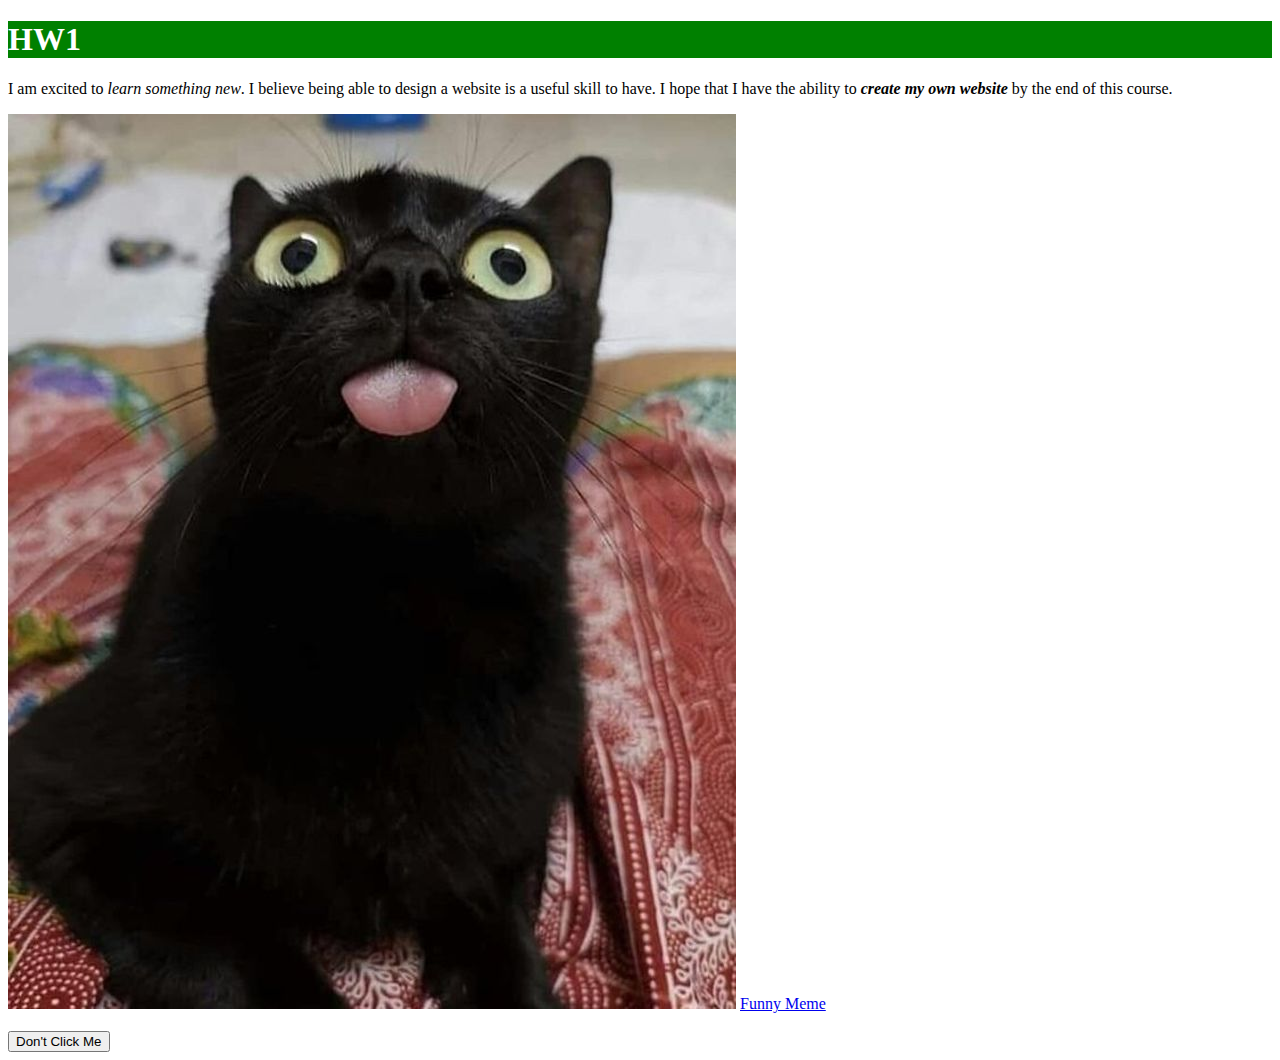
<file: homework-1-katieas/index.html>
<!--
    Katie Stevens
    CPSC 314 Web Development
    HW 1
    9/15/2021
-->

<!DOCTYPE html>
<html lang="en">
    <style>
        h1 {
            background-color: green;
            color: white;
        }
    </style>

    <head>
        <title>Katie Stevens CPSC 314 Web Development</title>
    </head>

    <body>
        <h1 id="Colorable">HW1</h1>
        <p>I am excited to <em>learn something new</em>. I believe being able to design a website is
            a useful skill to have. I hope that I have the ability to <strong><em>create my own website</em></strong> 
            by the end of this course.
        </p>

        <img src="cat.jpg" alt="cat">
        <a href="https://www.google.com/search?q=funny+cat&sxsrf=AOaemvIbEhyK4B-m1OTLOdINS0X5hmwmqA:1631422675072&tbm=isch&source=iu&ictx=1&fir=LWtv8rFdQ8CxBM%252CLyXHOms6bprsvM%252C_&vet=1&usg=AI4_-kQpFEN9r19S5UGfEvnvP6pJSFirtw&sa=X&ved=2ahUKEwizmJqI0_jyAhVmHjQIHcRbAQcQ9QF6BAgMEAE&biw=854&bih=815&dpr=2.25#imgrc=LWtv8rFdQ8CxBM">Funny Meme</a>
        <br><br>

        <button onclick="buttonStuff()">Don't Click Me</button>

        <script>
            function buttonStuff() {
                document.getElementById("Colorable").style["color"] = 'black';
                document.getElementById("Colorable").style["background-color"] = 'lightgray';
            }
        </script>
    </body>
</html>
</file>
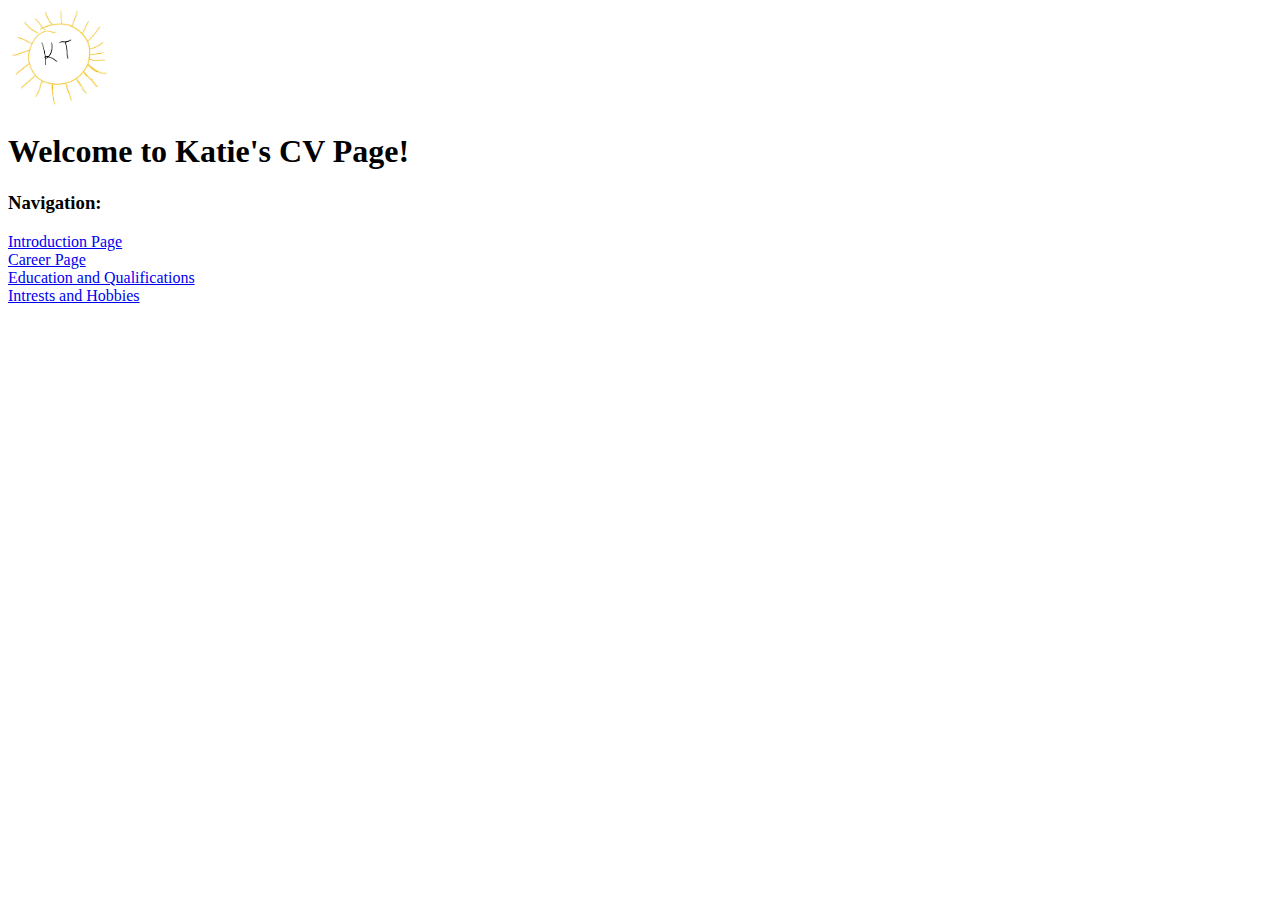
<file: homework-2-katieas/index.html>
<!--
    Katie Stevens
    CPSC 314 Web Development
    HW 2
    9/15/2021
-->

<!DOCTYPE html>
<html lang="en">
<head>
    <meta charset="UTF-8">
    <title>HW2</title>
</head>
<body>
    <img src="favicon.jpg" alt="favicon" width=100>
    <h1>Welcome to Katie's CV Page!</h1>

    <h3>Navigation:</h3>

    <p>
    <a href="introduction.html">Introduction Page</a>
    <br>
    <a href="career.html">Career Page</a>
    <br>
    <a href="education.html">Education and Qualifications</a>
    <br>
    <a href="hobbies.html">Intrests and Hobbies</a>
    </p>
</body>
</html>
</file>
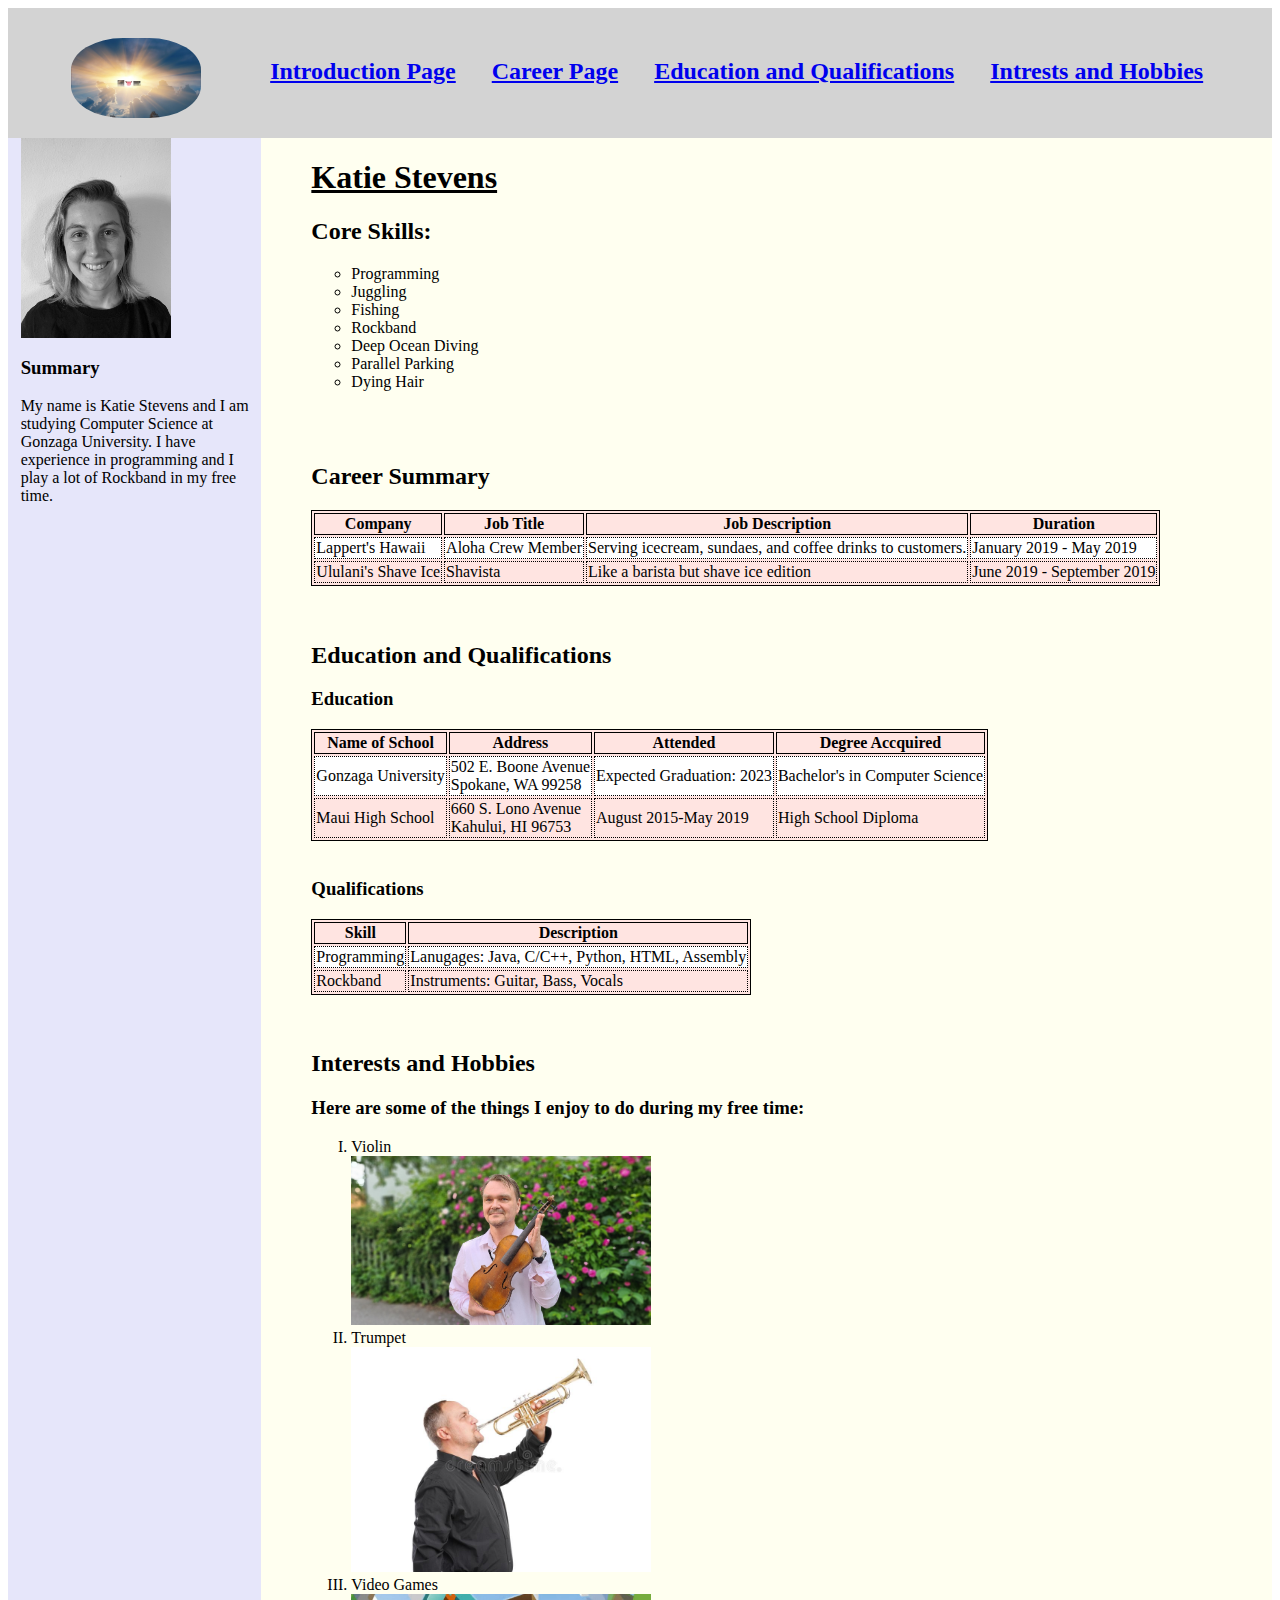
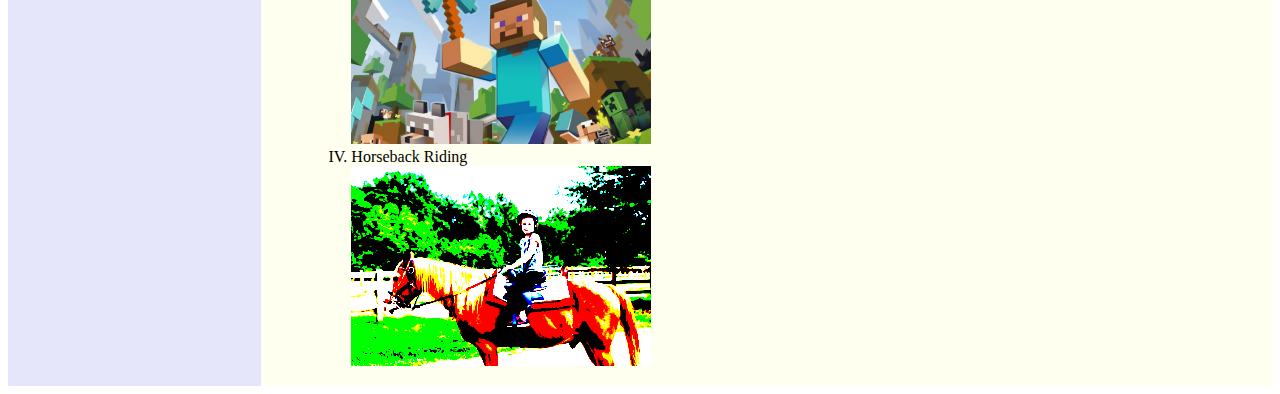
<file: homework-3-katieas/index.html>
<!--
    Katie Stevens
    CPSC 314 Web Development
    HW 3
    10/6/2021
-->

<!DOCTYPE html>
<html lang="en">
<head>
    <meta charset="UTF-8">
    <title>HW3 - CV Page</title>
    <link rel="shortcut icon" type="image/jpg" href="favicon.jpg">

    <style>
        #grid-container {
            display: grid;
            grid-template-columns: 20% auto;
            grid-template-rows: 200px 200px auto;
        }

        #nav {
            text-align: center;
            background-color: lightgray;
            padding-top: 30px; 
            height: 100px;
        }

        #logoimage {
            border-radius: 40%;
            margin-left: 5%;
            height: 80%;
            float: left;
        }

        #profile {
            background-color: lavender;
        }

        #profile-image {
            filter: grayscale(100%);
            height: 200px;;
            padding-left: 5%;
        }

        #summary {
            background-color: lavender;
            grid-row: 2 / 5;
            padding-left: 5%;
        }

        #content {
            background-color: ivory;
            grid-row: 1 / 5;
            padding-left: 5%;
        }

        table,
        th {
            border: 1px solid black;
            background-color: mistyrose;
        }

        td {
            border: 1px dotted black;

        }

        tr:nth-child(even) {
            background-color: white;
        }

        ul {
            list-style: circle;
        }

        ol {
            list-style: upper-roman;
        }

        #horse {
            filter: contrast(20);
        }

    </style>
</head>
<body>
    <nav id="nav">
        <img src="OMG.jpg" alt="LOGO" id="logoimage"> 
        <h2>
        <a href="#core-skills">Introduction Page</a>
        &emsp;
        <a href="#career">Career Page</a>
        &emsp;
        <a href="#education">Education and Qualifications</a>
        &emsp;
        <a href="#hobbies">Intrests and Hobbies</a>
        </h2>
    </nav>

    <div id="grid-container">
        <div id="profile">
            <img src="katie.jpg" alt="Profile Picture" id="profile-image">
        </div>

        <section id="summary">
            <div>
                <h3>Summary</h3>
                <p>My name is Katie Stevens and I am studying Computer Science at Gonzaga University. I have experience
                    in programming and I play a lot of Rockband in my free time. 
                </p>
            </div>
        </section>
        
        <section id="content">
        <h1><u>Katie Stevens</u></h1>
            <section id="core-skills">
                <h2>Core Skills:</h2>
                <ul>
                    <li>Programming</li>
                    <li>Juggling</li>
                    <li>Fishing</li>
                    <li>Rockband</li>
                    <li>Deep Ocean Diving</li>
                    <li>Parallel Parking</li>
                    <li>Dying Hair</li>
                </ul>
            </section>

            <br><br>

            <section id="career">
            <h2>Career Summary</h2>
                <table>
                    <tr>
                        <th>Company</th>
                        <th>Job Title</th>
                        <th>Job Description</th>
                        <th>Duration</th>
                    </tr>
                    <tr>
                        <td>Lappert's Hawaii</td>
                        <td>Aloha Crew Member</td>
                        <td>Serving icecream, sundaes, and coffee drinks to customers.</td>
                        <td>January 2019 - May 2019</td>
                    </tr>
                    <tr>
                        <td>Ululani's Shave Ice</td>
                        <td>Shavista</td>
                        <td>Like a barista but shave ice edition</td>
                        <td>June 2019 - September 2019</td>
                    </tr>
                </table>
            </section>

            <br><br>

            <section id="education">
            <h2>Education and Qualifications</h2>
            <h3>Education</h3>
            <table>
                <tr>
                    <th>Name of School</th>
                    <th>Address</th>
                    <th>Attended</th>
                    <th>Degree Accquired</th>
                </tr>
                <tr>
                    <td>Gonzaga University</td>
                    <td>502 E. Boone Avenue<br> Spokane, WA 99258</td>
                    <td>Expected Graduation: 2023</td>
                    <td>Bachelor's in Computer Science</td>
                </tr>
                <tr>
                    <td>Maui High School</td>
                    <td>660 S. Lono Avenue<br> Kahului, HI 96753</td>
                    <td>August 2015-May 2019</td>
                    <td>High School Diploma</td>
                </tr>
            </table>

            <br>
        
            <h3>Qualifications</h3>
            <table>
                <tr>
                    <th>Skill</th>
                    <th>Description</th>
                </tr>
                <tr>
                    <td>Programming</td>
                    <td>Lanugages: Java, C/C++, Python, HTML, Assembly</td>
                </tr>
                <tr>
                    <td>Rockband</td>
                    <td>Instruments: Guitar, Bass, Vocals</td>
                </tr>
            </table>
            </section>

            <br><br>

            <section id="hobbies">
            <h2>Interests and Hobbies</h2>
            <h3>Here are some of the things I enjoy to do during my free time:</h3>
            <ol>
                <li>Violin<div><img src="violin.jpg" alt="Violin" width=300></div></li>
                <li>Trumpet<div><img src="trumpet.jpg" alt="Trumpet playing" width=300></div></li>
                <li>Video Games<div><img src="videogame.jpg" alt="Minecraft Video Game" width=300></div></li>
                <li>Horseback Riding<a href="https://en.wikipedia.org/wiki/Horse">
                <div><img src="horse.jpg" alt="Link to Horse Wikipedia site using an image of a horse." id="horse" width=300 height=200></div></a></li>
            </ol>
        </section>
    </section>
    </div>
</body>
</html>
</file>
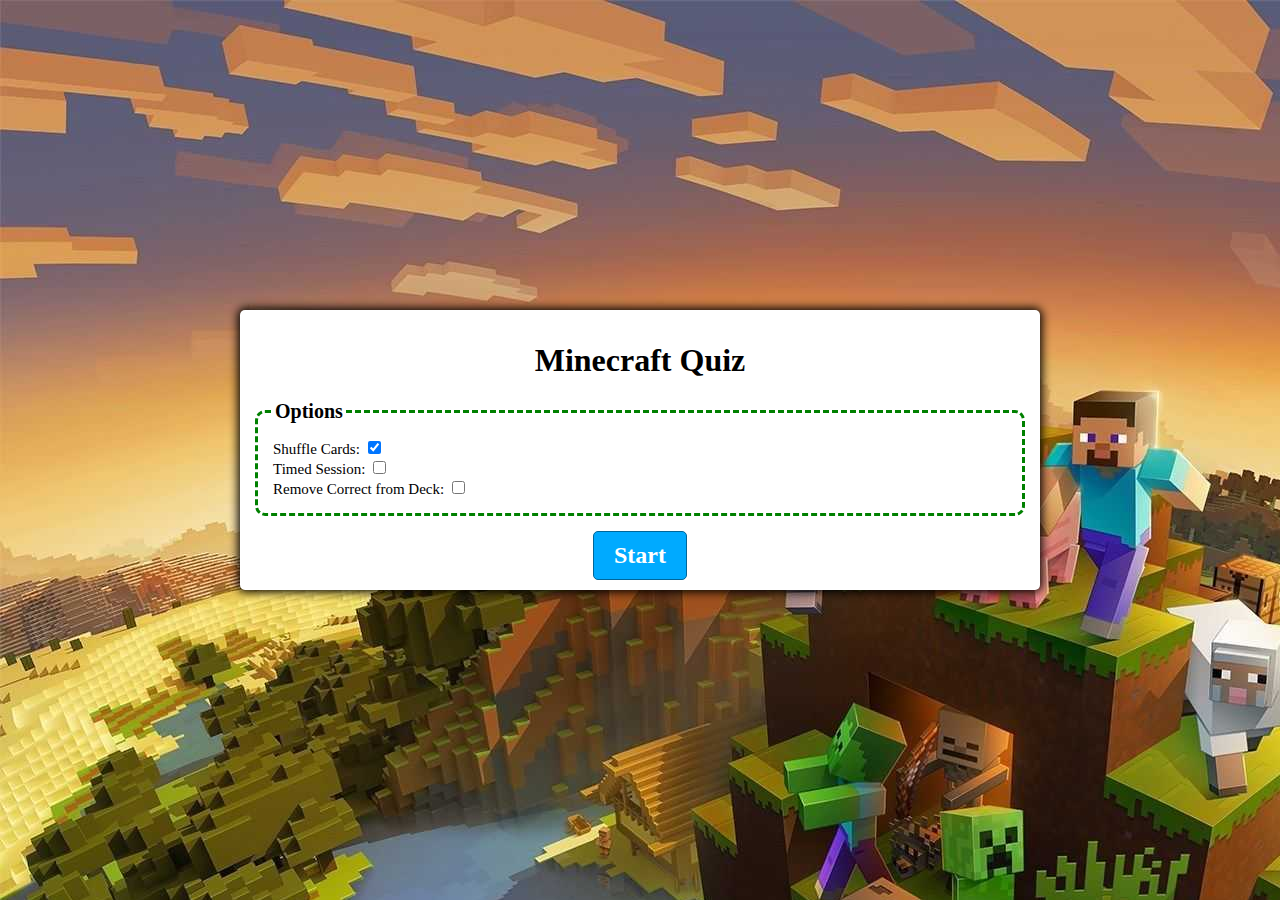
<file: homework-4-katieas/index.html>
<!-- 
    Katie Stevens 
    CPSC 314 - Web Development
    HW 4
    10/18/21
-->

<!DOCTYPE html>
<html lang = "en">
<head>
    <meta charset="UTF-8">
    <meta name="viewport" content="width=device-width,initial-scale=1.0">
    <meta http-equiv="X-UA-Compatible" content="ie=edge">
    <link href="styles.css" rel="stylesheet">
    <script defer src="script.js"></script>
    <title>Quiz App</title>
</head>
<body>
    <div id="answer-container" class="answer-container"></div>

    <div class="container">
        <div class="quiz-title"><h1>Minecraft Quiz</h1></div>
        
        <div id="question-container" class="hide">
            <div id="question">Question</div>
            <div id="answer-buttons" class="btn-grid"></div>
        </div>
        
        <fieldset class="settings">
            <legend>Options</legend>
            <label for="shuffle">Shuffle Cards:</label>
            <input type="checkbox" id="shuffle" checked>
            <br>
            <label for="timed">Timed Session:</label>
            <input type="checkbox" id="timed">
            <br>
            <label for="remove-correct">Remove Correct from Deck:</label>
            <input type="checkbox" id="remove-correct">
        </fieldset>

        <div class="controls">
            <button id="back-btn" class="back-btn btn hide">Back</button>
            <button id="start-btn" class="start-btn btn">Start</button>
            <button id="next-btn" class="next-btn btn hide">Next</button>   
        </div>

        <div class="info-container"> 
            <div id="timer" class="hide"></div>
            <div id="question-counter"></div>
        </div>
    </div>
</body>
</html>
</file>
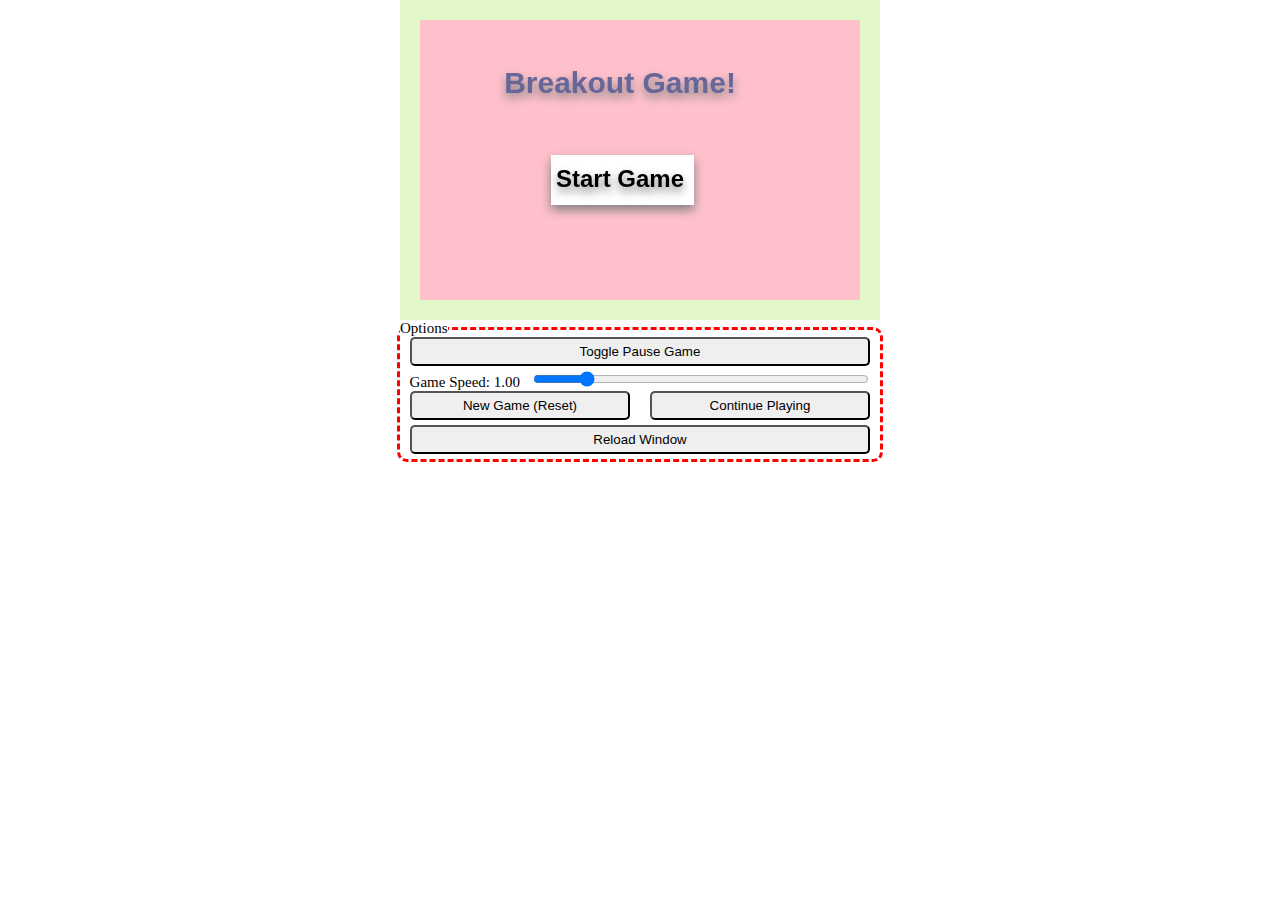
<file: homework-5-katieas/index.html>
<!--
    HW5 Starter Code
    Modified from https://github.com/end3r/Gamedev-Canvas-workshop

    Name: Katie Stevens
    Class: CPSC 314 Web Development Fall 2021
    Assignment: HW5
    Last Modified: 10/29/21
-->
<!DOCTYPE html>
<html lang="en">

<head>
    <meta charset="utf-8" />
    <title>Breakout Game! HW5 JavaScript 2</title>
    <link href="styles.css" rel="stylesheet">
    <script defer src="script.js"></script>
</head>

<body>
    <canvas id="myCanvas" width="480" height="320"></canvas>
    <fieldset class="settings">
        <legend>Options</legend>
        <button id="pause-btn" class="pause-btn btn full">Toggle Pause Game</button>
        
        <div class="full">
        <label for="speedmult" id="speedmult-label">Game Speed: 1.00</label>
        <input type="range" id="speedmult" min="0.5" max="4" step="0.05" value="1">
        </div>
        
        <button id="newGame-btn" class="newGame-btn btn">New Game (Reset)</button>
        <button id="continue-btn" class="continue-btn btn">Continue Playing</button>
        
        <button id="reload-btn" class="reload-btn btn full">Reload Window</button>
    </fieldset>
</body>

</html>
</file>
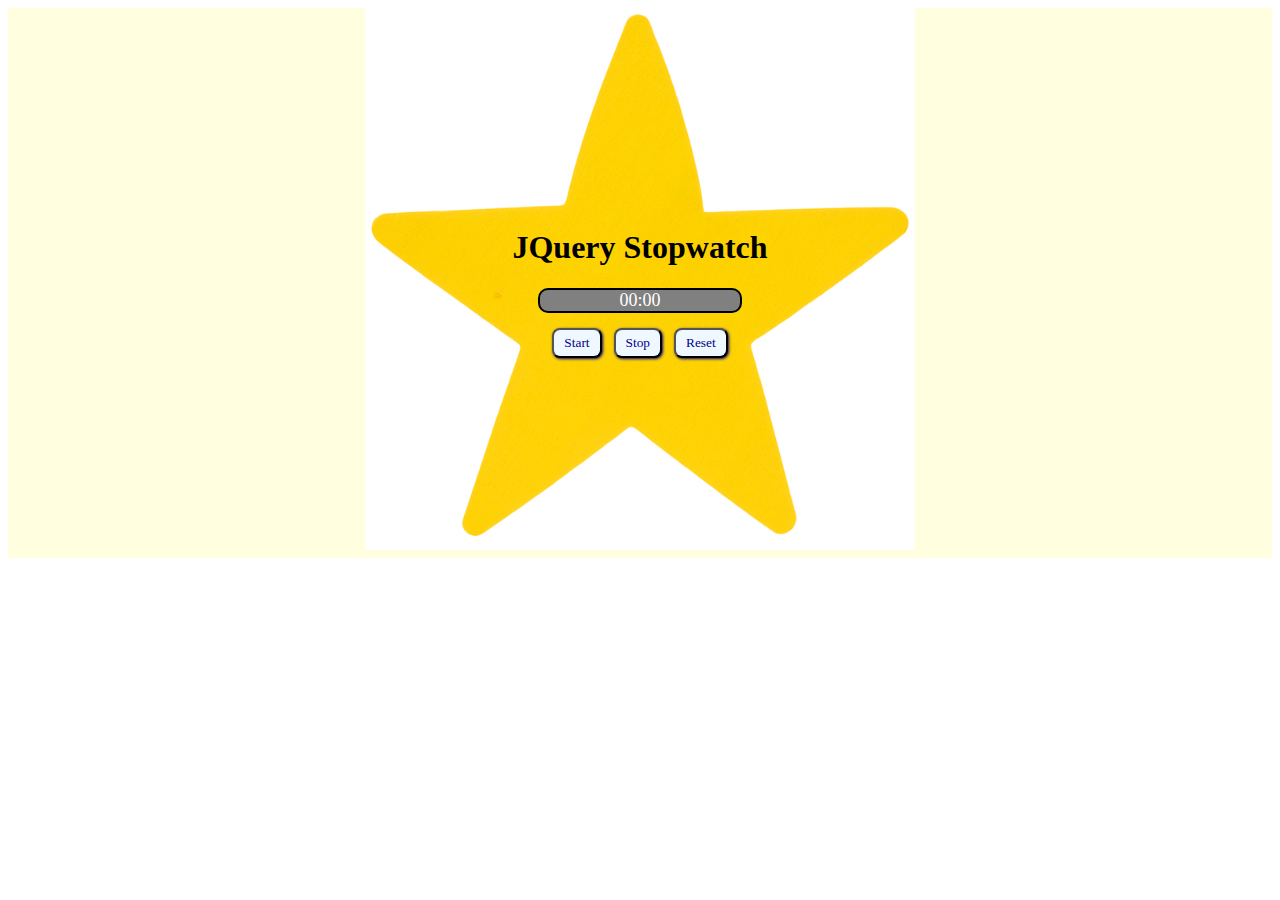
<file: homework-6-katieas/index.html>
<!-- 
    HW6 Starter code
     Modified from: https://codepen.io/cathydutton/pen/GBcvo
    -->

<!-- 
    Name: Katie Stevens
    Class: CPSC 314 - Web Development
    Last Mofified: 11/9/21
    Homework: HW6 JQuery Stopwatch 
-->
<!DOCTYPE html>
<html lang="en">

<head>
    <meta charset="UTF-8">
    <meta name="viewport" content="width=device-width, initial-scale=1.0">
    <title>HW6 - JQuery</title>
    <script src="https://code.jquery.com/jquery-3.5.1.min.js"></script>
    <script defer src="script.js"></script>
    <link href="styles.css" rel="stylesheet">
</head>

<body>
    <div class="wrapper star">
        <h1>JQuery Stopwatch</h1>
        <p id="timer"><span id="seconds">00</span>:<span id="tens">00</span></p>
        <div class="buttons">
            <button id="button-start">Start</button>
            <button id="button-stop">Stop</button>
            <button id="button-reset">Reset</button>
        </div>
    </div>
</body>

</html>
</file>
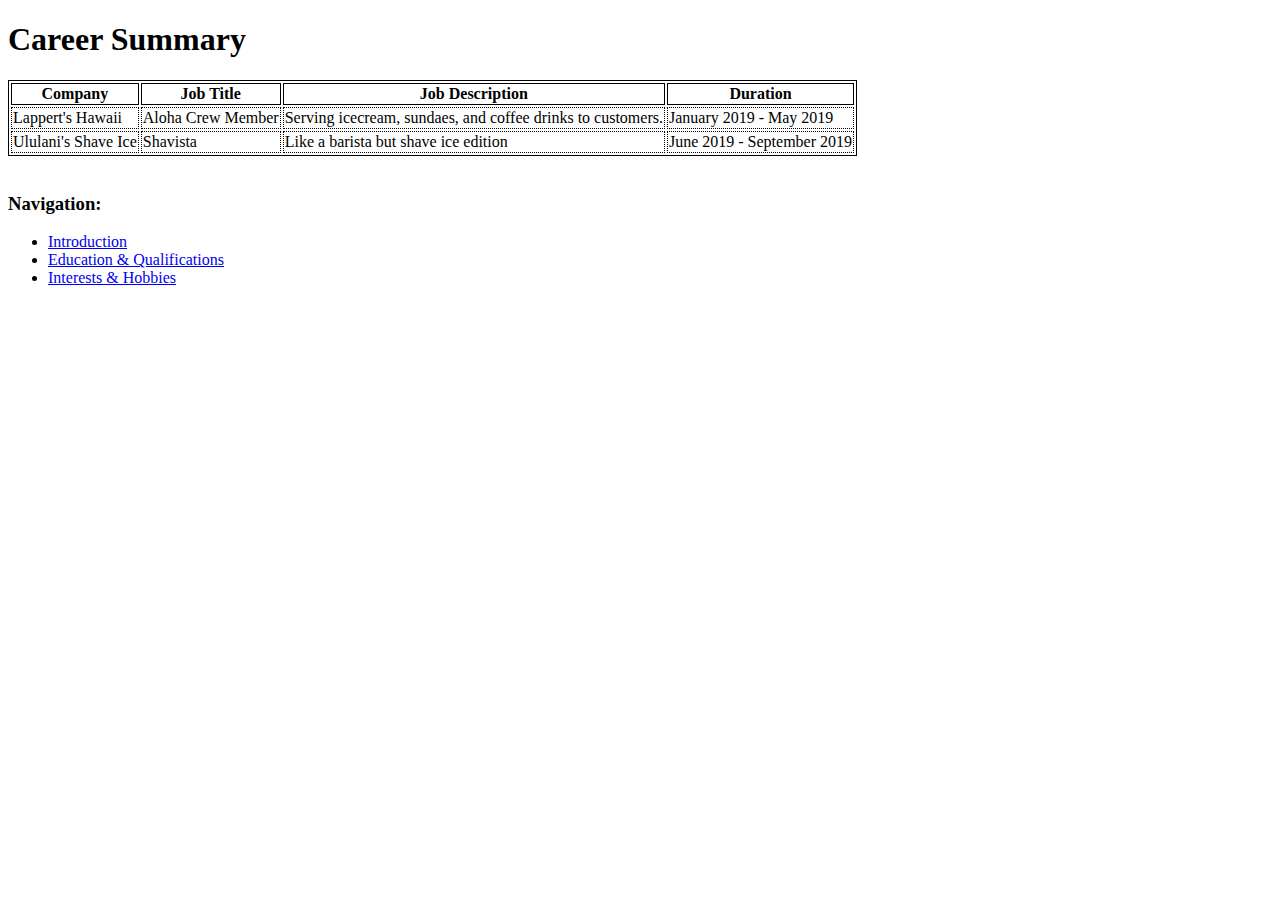
<file: homework-2-katieas/career.html>
<!--
    Katie Stevens
    CPSC 314 Web Development
    HW 2
    9/15/2021
-->

<!DOCTYPE html>
<html lang="en">
<head>
    <meta charset="UTF-8">
    <title>Career Summary Page</title>

    <style>
        table,
        th {
            border: 1px solid black;
        }

        td {
            border: 1px dotted black;
        }
    </style>
</head>
<body>
    <h1>Career Summary</h1>

    <table>
        <tr>
            <th>Company</th>
            <th>Job Title</th>
            <th>Job Description</th>
            <th>Duration</th>
        </tr>
        <tr>
            <td>Lappert's Hawaii</td>
            <td>Aloha Crew Member</td>
            <td>Serving icecream, sundaes, and coffee drinks to customers.</td>
            <td>January 2019 - May 2019</td>
        </tr>
        <tr>
            <td>Ululani's Shave Ice</td>
            <td>Shavista</td>
            <td>Like a barista but shave ice edition</td>
            <td>June 2019 - September 2019</td>
        </tr>
    </table>

    <br>
    <h3>Navigation:</h3>
    <ul>
        <li><a href="introduction.html">Introduction</a></li>
        <li><a href="education.html">Education & Qualifications</a></li>
        <li><a href="hobbies.html">Interests & Hobbies</a></li>
    </ul>
</body>
</html>
</file>
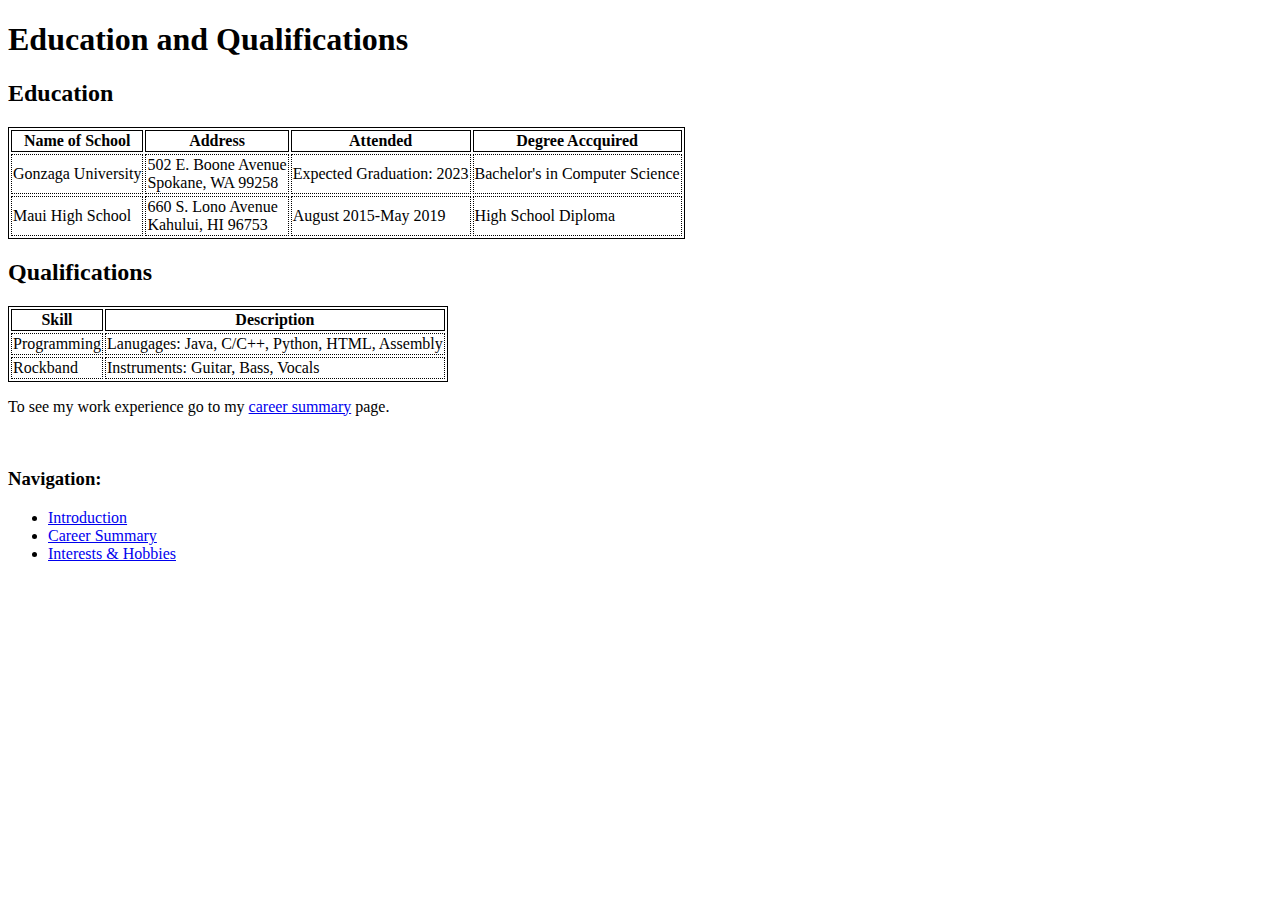
<file: homework-2-katieas/education.html>
<!--
    Katie Stevens
    CPSC 314 Web Development
    HW 2
    9/23/2021
-->

<!DOCTYPE html>
<html lang="en">
<head>
    <meta charset="UTF-8">
    <title>Education & Qualifications Page</title>

    <style>
        table,
        th {
            border: 1px solid black;
        }

        td {
            border: 1px dotted black;
        }
    </style>
</head>
<body>
    <h1>Education and Qualifications</h1>

    <h2>Education</h2>
    <table>
        <tr>
            <th>Name of School</th>
            <th>Address</th>
            <th>Attended</th>
            <th>Degree Accquired</th>
        </tr>
        <tr>
            <td>Gonzaga University</td>
            <td>502 E. Boone Avenue<br> Spokane, WA 99258</td>
            <td>Expected Graduation: 2023</td>
            <td>Bachelor's in Computer Science</td>
        </tr>
        <tr>
            <td>Maui High School</td>
            <td>660 S. Lono Avenue<br> Kahului, HI 96753</td>
            <td>August 2015-May 2019</td>
            <td>High School Diploma</td>
        </tr>
    </table>

    <h2>Qualifications</h2>
    <table>
        <tr>
            <th>Skill</th>
            <th>Description</th>
        </tr>
        <tr>
            <td>Programming</td>
            <td>Lanugages: Java, C/C++, Python, HTML, Assembly</td>
        </tr>
        <tr>
            <td>Rockband</td>
            <td>Instruments: Guitar, Bass, Vocals</td>
        </tr>
    </table>

    <p>
        To see my work experience go to my  
        <a href="career.html">career summary</a> page.
    </p>

    <br>
    <h3>Navigation:</h3>
    <ul>
        <li><a href="introduction.html">Introduction</a></li>
        <li><a href="career.html">Career Summary</a></li>
        <li><a href="hobbies.html">Interests & Hobbies</a></li>
    </ul>
</body>
</html>
</file>
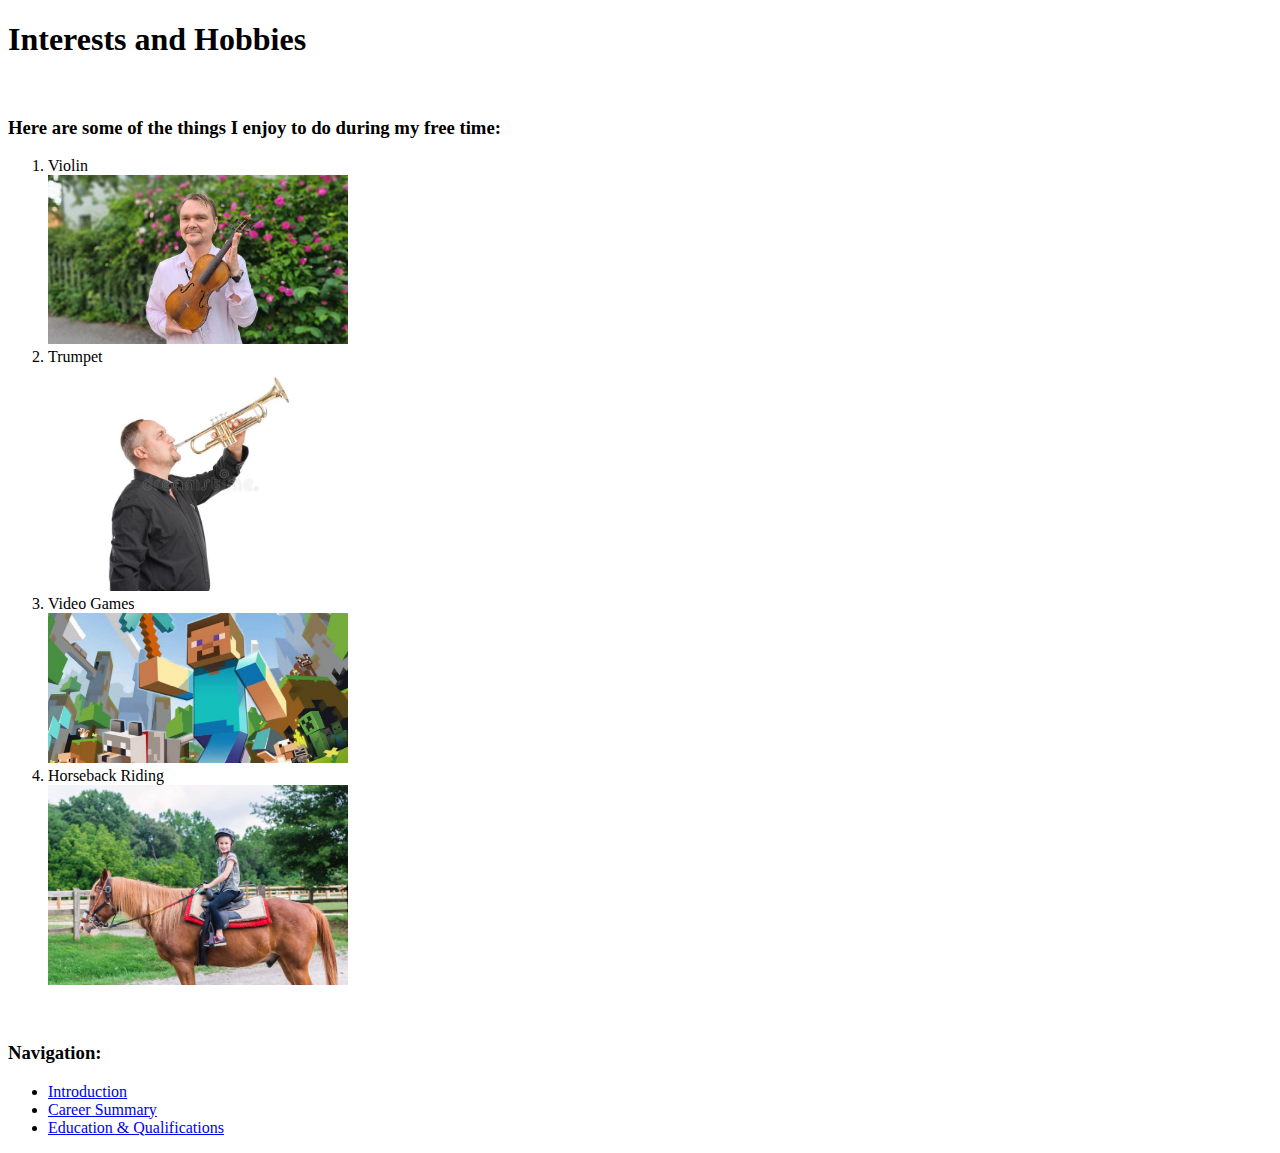
<file: homework-2-katieas/hobbies.html>
<!--
    Katie Stevens
    CPSC 314 Web Development
    HW 2
    9/23/2021
-->

<!DOCTYPE html>
<html lang="en">
<head>
    <meta charset="UTF-8">
    <title>Intrests & Hobbies Page</title>
</head>
<body>
    <h1>Interests and Hobbies</h1>
    <br>
    <h3>Here are some of the things I enjoy to do during my free time:</h3>
    <ol>
        <li>Violin<div><img src="violin.jpg" alt="Violin" width=300></div></li>
        <li>Trumpet<div><img src="trumpet.jpg" alt="Trumpet playing" width=300></div></li>
        <li>Video Games<div><img src="videogame.jpg" alt="Minecraft Video Game" width=300></div></li>
        <li>Horseback Riding<a href="https://en.wikipedia.org/wiki/Horse">
        <div><img src="horse.jpg" alt="Link to Horse Wikipedia site using an image of a horse." width=300 height=200></div></a></li>
        
    </ol>

    <br>
    <h3>Navigation:</h3>
    <ul>
        <li><a href="introduction.html">Introduction</a></li>
        <li><a href="career.html">Career Summary</a></li>
        <li><a href="education.html">Education & Qualifications</a></li>
    </ul>
</body>
</html>
</file>
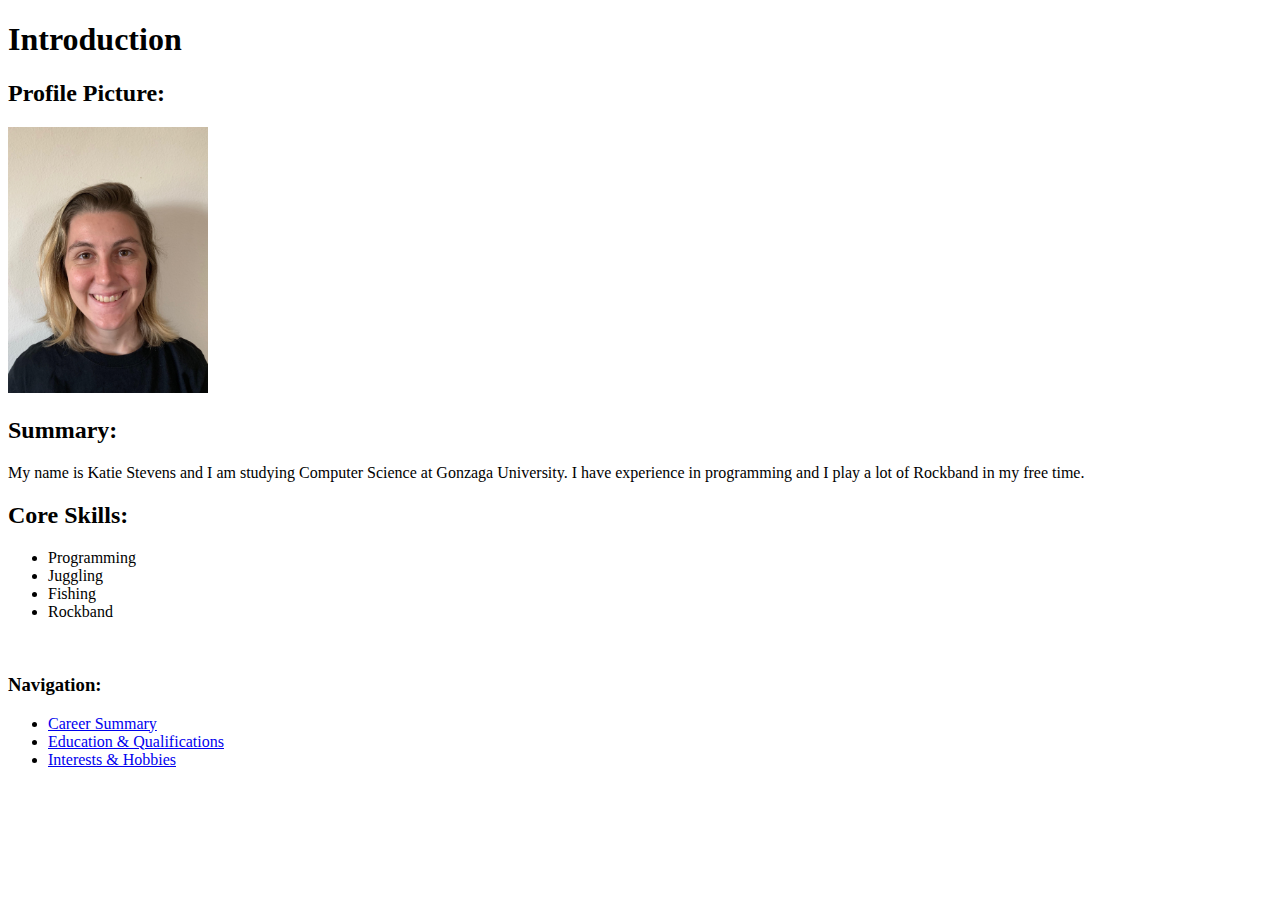
<file: homework-2-katieas/introduction.html>
<!--
    Katie Stevens
    CPSC 314 Web Development
    HW 2
    9/15/2021
-->

<!DOCTYPE html>
<html lang="en">
<head>
    <meta charset="UTF-8">
    <title>Introduction Page</title>
</head>
<body>
    <h1>Introduction</h1>

    <h2>Profile Picture:</h2>
    <img src="katie.jpg" alt="Profile Picture" width=200>

    <h2>Summary:</h2>
    <p>
        My name is Katie Stevens and I am studying Computer Science at Gonzaga University. I have experience
        in programming and I play a lot of Rockband in my free time. 
    </p>

    <h2>Core Skills:</h2>
    <ul>
        <li>Programming</li>
        <li>Juggling</li>
        <li>Fishing</li>
        <li>Rockband</li>
    </ul>

    <br>
    <h3>Navigation:</h3>
    <ul>
        <li><a href="career.html">Career Summary</a></li>
        <li><a href="education.html">Education & Qualifications</a></li>
        <li><a href="hobbies.html">Interests & Hobbies</a></li>
    </ul>
</body>
</html>
</file>
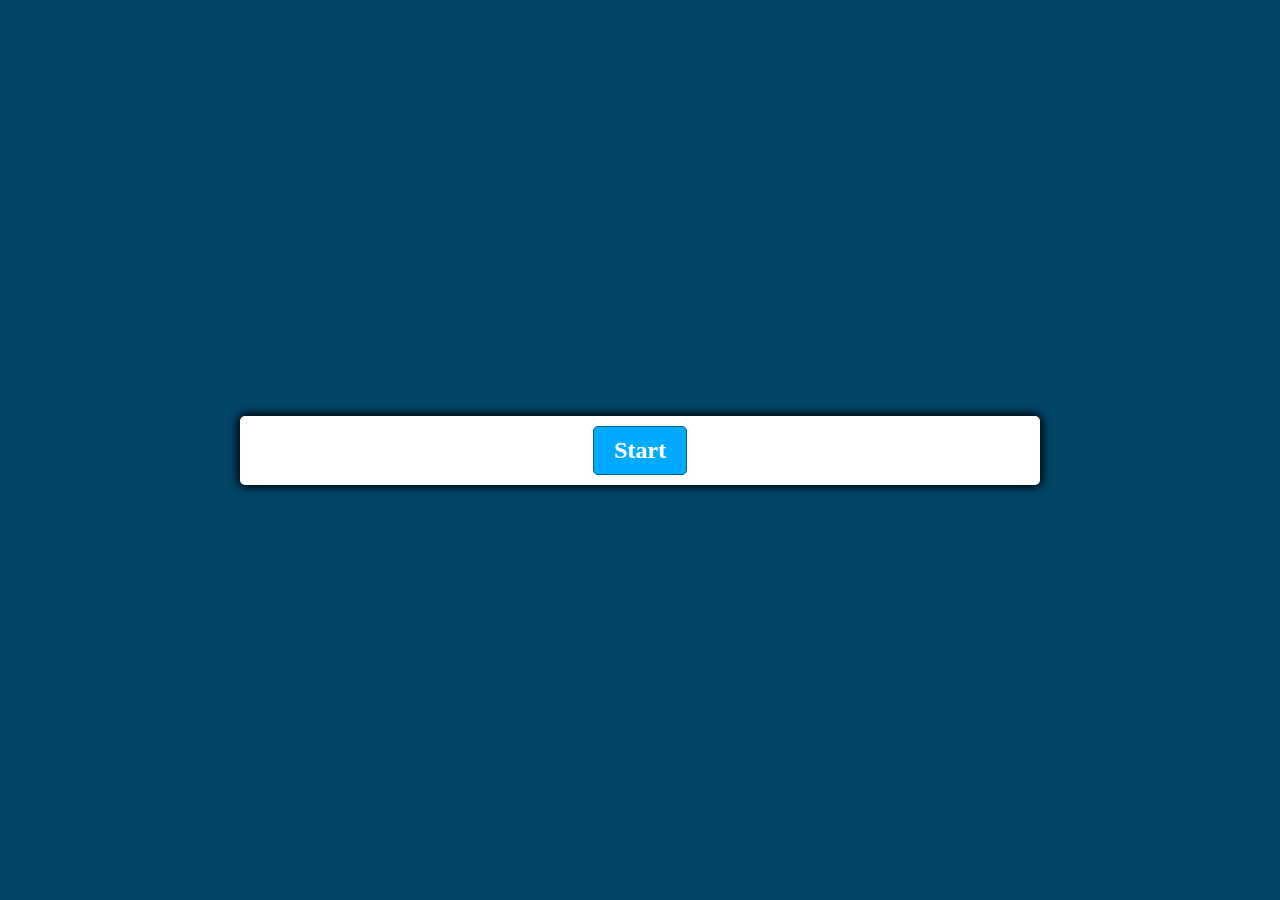
<file: homework-4-katieas/quiz.html>
<!DOCTYPE html>
<html lang="en">

<head>
    <meta charset="UTF-8">
    <meta name="viewport" content="width=device-width, initial-scale=1.0">
    <meta http-equiv="X-UA-Compatible" content="ie=edge">
    <title>Quiz App</title>
    <style>
        *,
        *::before,
        *::after {
            box-sizing: border-box;
            font-family: Gotham Rounded;
        }

        :root {
            --hue-neutral: 200;
            --hue-wrong: 0;
            --hue-correct: 145;
        }

        body {
            --hue: var(--hue-neutral);
            padding: 0;
            margin: 0;
            display: flex;
            width: 100vw;
            height: 100vh;
            justify-content: center;
            align-items: center;
            background-color: hsl(var(--hue), 100%, 20%);
        }

        body.correct {
            --hue: var(--hue-correct);
        }

        body.wrong {
            --hue: var(--hue-wrong);
        }

        .container {
            width: 800px;
            max-width: 80%;
            background-color: white;
            border-radius: 5px;
            padding: 10px;
            box-shadow: 0 0 10px 2px;
        }

        .btn-grid {
            display: grid;
            grid-template-columns: repeat(2, auto);
            gap: 10px;
            margin: 20px 0;
        }

        .btn {
            --hue: var(--hue-neutral);
            border: 1px solid hsl(var(--hue), 100%, 30%);
            background-color: hsl(var(--hue), 100%, 50%);
            border-radius: 5px;
            padding: 5px 10px;
            color: white;
            outline: none;
        }

        .btn:hover {
            border-color: black;
        }

        .btn.correct {
            --hue: var(--hue-correct);
            color: black;
        }

        .btn.wrong {
            --hue: var(--hue-wrong);
        }

        .start-btn,
        .next-btn {
            font-size: 1.5rem;
            font-weight: bold;
            padding: 10px 20px;
        }

        .controls {
            display: flex;
            justify-content: center;
            align-items: center;
        }

        .hide {
            display: none;
        }
    </style>
    <script>

        // Add an event listener for the DOMContentLoaded event
        window.addEventListener("DOMContentLoaded", domLoaded);

        function domLoaded() {
            const startButton = document.getElementById('start-btn')
            const nextButton = document.getElementById('next-btn')
            const questionContainerElement = document.getElementById('question-container')
            const questionElement = document.getElementById('question')
            const answerButtonsElement = document.getElementById('answer-buttons')

            let shuffledQuestions, currentQuestionIndex
            //using the domLoaded function because the buttons need to be rendered before we can
            //add an event listener
            startButton.addEventListener('click', startGame)
            nextButton.addEventListener('click', () => {
                currentQuestionIndex++
                setNextQuestion()
            })

            function startGame() {
                startButton.classList.add('hide')
                shuffledQuestions = questions.sort(() => Math.random() - .5)
                currentQuestionIndex = 0
                questionContainerElement.classList.remove('hide')
                setNextQuestion()
            }

            function setNextQuestion() {
                resetState()
                showQuestion(shuffledQuestions[currentQuestionIndex])
            }

            function showQuestion(question) {
                questionElement.innerText = question.question
                question.answers.forEach(answer => {
                    const button = document.createElement('button')
                    button.innerText = answer.text
                    button.classList.add('btn')
                    if (answer.correct) {
                        button.dataset.correct = answer.correct
                    }
                    button.addEventListener('click', selectAnswer)
                    answerButtonsElement.appendChild(button)
                })
            }

            function resetState() {
                clearStatusClass(document.body)
                nextButton.classList.add('hide')
                while (answerButtonsElement.firstChild) {
                    answerButtonsElement.removeChild(answerButtonsElement.firstChild)
                }
            }

            function selectAnswer(e) {
                const selectedButton = e.target
                const correct = selectedButton.dataset.correct
                setStatusClass(document.body, correct)
                Array.from(answerButtonsElement.children).forEach(button => {
                    setStatusClass(button, button.dataset.correct)
                })
                if (shuffledQuestions.length > currentQuestionIndex + 1) {
                    nextButton.classList.remove('hide')
                } else {
                    startButton.innerText = 'Restart'
                    startButton.classList.remove('hide')
                }
            }

            function setStatusClass(element, correct) {
                clearStatusClass(element)
                if (correct) {
                    element.classList.add('correct')
                } else {
                    element.classList.add('wrong')
                }
            }

            function clearStatusClass(element) {
                element.classList.remove('correct')
                element.classList.remove('wrong')
            }

            const questions = [
                {
                    question: 'This is a test question',
                    answers: [
                        { text: 'Correct Answer', correct: true },
                        { text: 'Incorrect Answer', correct: false },
                    ]
                },
                {
                    question: 'This is another test question',
                    answers: [
                        { text: 'Correct Answer', correct: true },
                        { text: 'Incorrect Answer', correct: false },
                        { text: 'Incorrect Answer', correct: false },
                        { text: 'Incorrect Answer', correct: false },
                        { text: 'Incorrect Answer', correct: false },
                        { text: 'Incorrect Answer', correct: false },
                    ]
                },
                
            ]
        }
    </script>
</head>

<body>
    <div class="container">
        <div id="question-container" class="hide">
            <div id="question">Question</div>
            <div id="answer-buttons" class="btn-grid">
                <button class="btn">Answer 1</button>
                <button class="btn">Answer 2</button>
                <button class="btn">Answer 3</button>
                <button class="btn">Answer 4</button>
            </div>
        </div>
        <div class="controls">
            <button id="start-btn" class="start-btn btn">Start</button>
            <button id="next-btn" class="next-btn btn hide">Next</button>
        </div>
    </div>
</body>



</html>
</file>
<file: homework-4-katieas/styles.css>
*, *::before, *::after {
    box-sizing: border-box;
    font-family: Gotham Rounded;
}

:root {
    --hue-neutral: 200;
    --hue-wrong: 0;
    --hue-correct: 145;
}

body {
    --hue: var(--hue-neutral);
    padding: 0;
    margin: 0;
    display: flex;
    flex-direction: column;
    width: 100vw;
    height: 100vh;
    justify-content: center;
    align-items: center;
    background-color: hsl(var(--hue), 100%, 20%);
    background-image: url(minecraft.jpg);
}

body.correct {
    --hue: var(--hue-correct);
}

body.wrong {
    --hue: var(--hue-wrong);
}

.answer-response {
    height: 75px;
    width: 800px;
    max-width: 80%;
    background-color: khaki;
    border-radius: 5px;
    padding: 10px;
    box-shadow: 0 0 10px 2px;
    margin: 5px;
}

.answer-container {
    display: flex;
    justify-content: center;
    align-items: center;
    width: 100vw;
}

.container {
    width: 800px;
    max-width: 80%;
    background-color: white;
    border-radius: 5px;
    padding: 10px;
    box-shadow: 0 0 10px 2px;
}

.quiz-title {
    text-align: center;
}

.btn-grid {
    display: grid;
    grid-template-columns: repeat(2, auto);
    gap: 10px;
    margin: 20px 0;
}

.btn {
    --hue: var(--hue-neutral);
    border: 1px solid hsl(var(--hue), 100%, 30%);
    background-color: hsl(var(--hue), 100%, 50%);
    border-radius: 5px;
    padding: 5px 10px;
    color: white;
    outline: none;
}

.btn:hover {
    border-color: black;
    cursor: pointer;
}

.btn.correct {
    --hue: var(--hue-correct);
    color: black;
}

.btn.wrong {
    --hue: var(--hue-wrong);
}

.start-btn, .next-btn, .back-btn {
    font-size: 1.5rem;
    font-weight: bold;
    padding: 10px 20px;
}

fieldset, .settings {
    font-size: 15px;
    border: green dashed;
    border-radius: 10px;
    padding: 15px;
    margin: 5px 5px 15px 5px;
}

#question-counter {
    float: right;
    font-size: 15px;
}

#timer {
    text-align: center;
    font-size: 20px;
    font-weight: bold;
    padding-top: 10px;
}

.blink {
    background-color: red;
}

legend {
    font-size: 20px;
    font-weight: bold;
}

.controls {
    display: flex;
    justify-content: center;
    align-items: center;
    gap: 10px;
}

.hide {
    display: none;
}
</file>
<file: homework-5-katieas/styles.css>
/*
Name: Katie Stevens
Class: CPSC 314 Web Development Fall 2021
Assignment: HW5
Last Modified: 10/29/21 
*/

* {
    padding: 0;
    margin: 0;
}

body {
    display: flex;
    flex-direction: column;
}

canvas {
    background: #E1F7C8;
    display: block;
    margin: 0 auto;
}

.settings {
    align-self: center;
    width: 480px;
    font-size: 15px;
    border: red dashed;
    border-radius: 10px;
    display: flex;
    flex-wrap: wrap;
    justify-content: center;
}

.btn {
    justify-content: center;
    margin-left: 2%;
    margin-right: 2%;
    margin-bottom: 5px;
    border-radius: 5px;
    padding: 5px;
}

.full {
    flex: 100%;
}

.continue-btn, .newGame-btn {
    flex: 45%;
}

#speedmult-label {
    margin-left: 2%;
}

#speedmult {
    width: 70%;
    margin-left: 2%;
}
</file>
<file: homework-6-katieas/styles.css>
/* 
    Name: Katie Stevens
    Class: CPSC 314 - Web Development
    Last Mofified: 11/9/21
    Homework: HW6 JQuery Stopwatch  
*/

.wrapper {
    text-align: center;
    justify-content: center;
}

.star {
    background-image: url("star.jpg");
}

.timer-background {
    color: white;
    background-color: gray;
    font-size: large;
}

.running {
    background-color: rgb(51, 165, 50);
}

.stopped {
    background-color: rgb(251, 18, 47);
}

.button {
    border-radius: 8px;
    margin: 0% 4px;
    padding: 5px 10px;
    background-color: aliceblue;
    color: darkblue;
    box-shadow: 1px 1px 3px; 
    width: fit-content;
}
</file>
